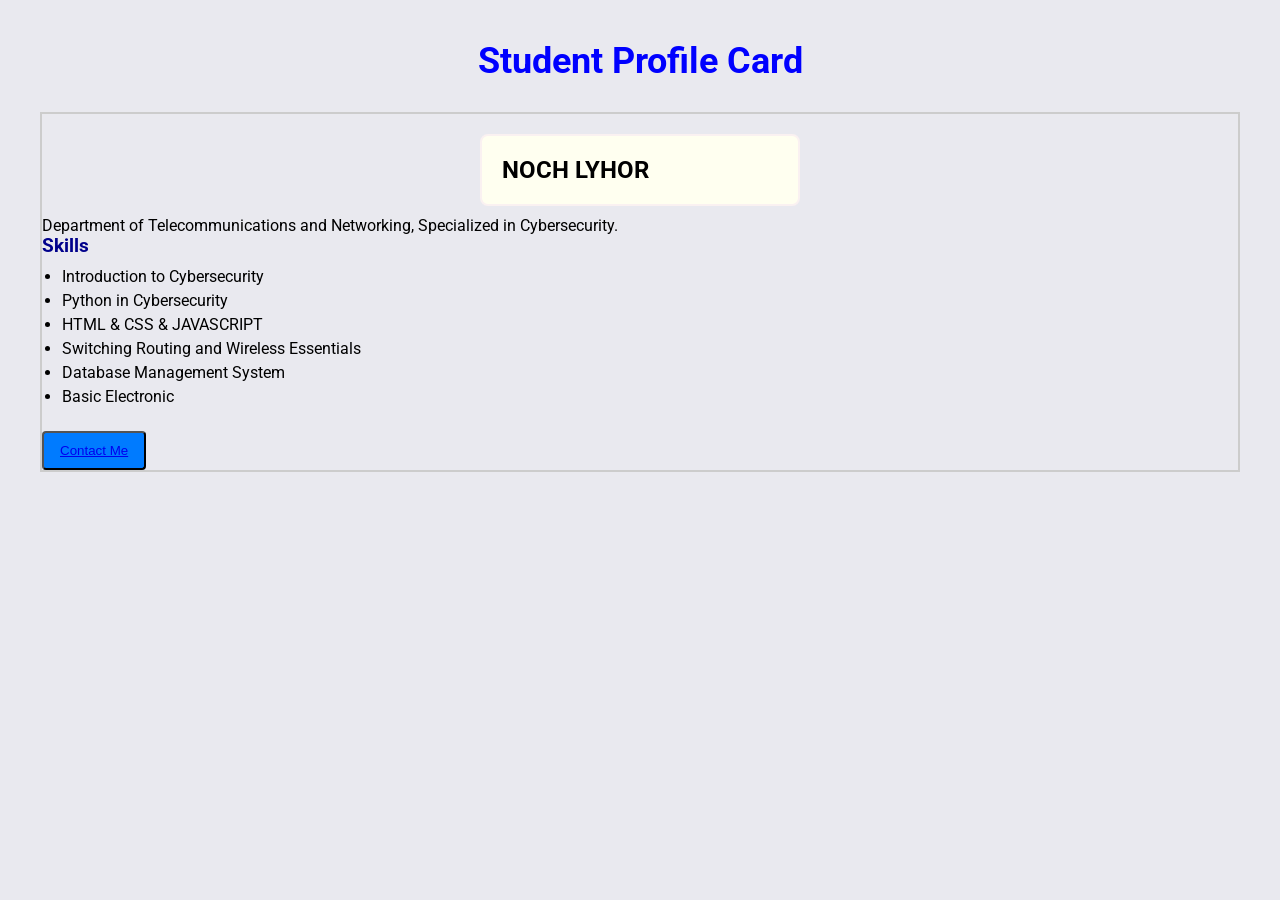
<file: HOMEWORK WEEK2/index.html>
<!DOCTYPE html>
<html lang="en">
<head>
    <meta charset="UTF-8">
    <meta name="viewport" content="width=device-width, initial-scale=1.0">
    <title>Student Profile Card</title>
    <link rel="stylesheet" href="style.css">
</head>
<body>
    <header>
        <h1>Student Profile Card</h1>
    </header>
    <article class="profile-card">
        <h2>NOCH LYHOR</h2>
        <p class="Bio"> Department of Telecommunications and Networking, Specialized in Cybersecurity.</p>

        <section>
            <h3>Skills</h3>
            <ul>
                <li>Introduction to Cybersecurity</li>
                <li>Python in Cybersecurity</li>
                <li>HTML & CSS & JAVASCRIPT</li>
                <li>Switching Routing and Wireless Essentials</li>
                <li>Database Management System</li>
                <li>Basic Electronic</li>
                </ul>
        </section>
        <button id="contact-btn"><a href="https://t.me/Horr22December">Contact Me</a>
            
        </button>
        </article>
        </body>
        </html>
</file>
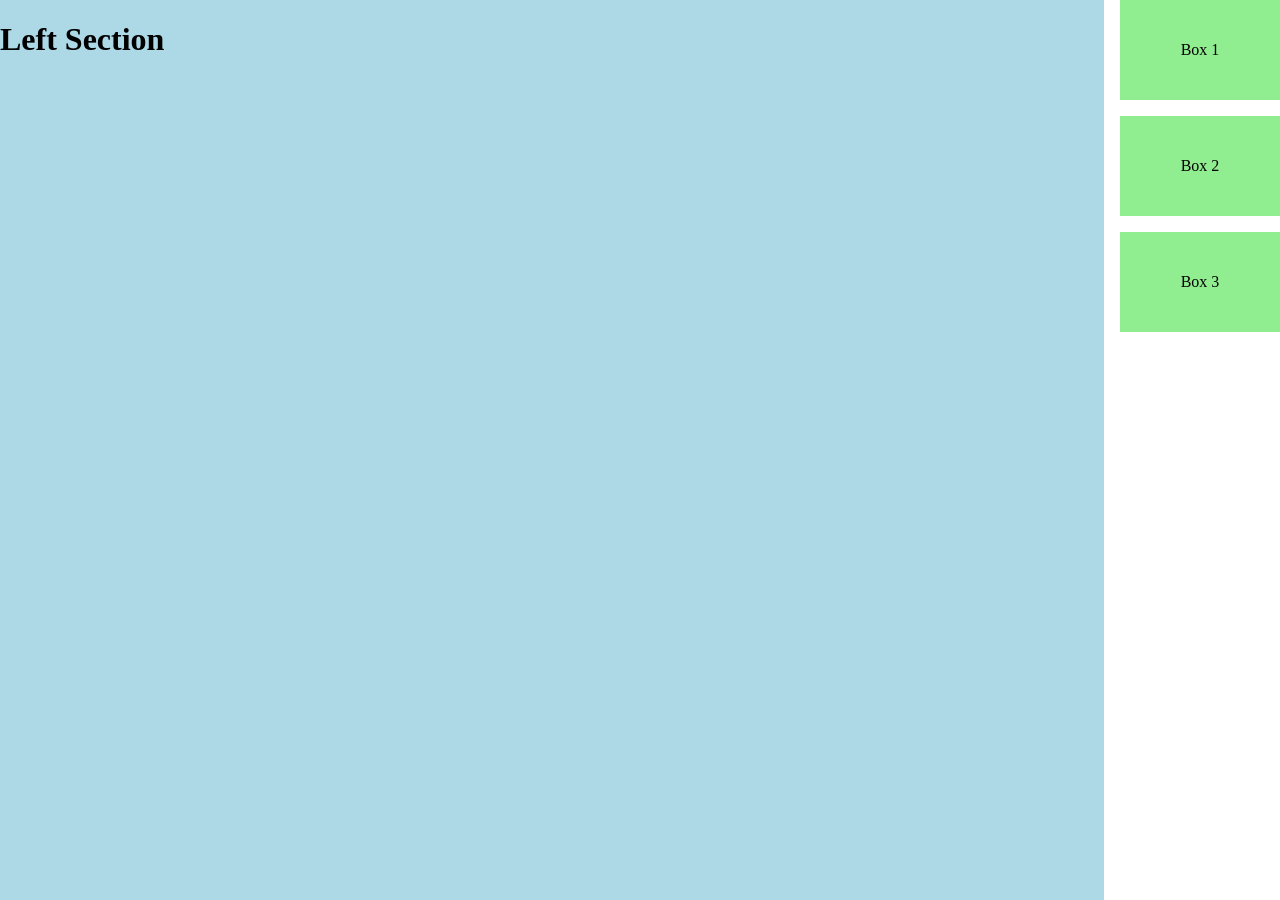
<file: HOMEWORK WEEK3/HOMEWOEK/index.html>
<!DOCTYPE html>
<html lang="en">
<head>
    <meta charset="UTF-8">
    <meta name="viewport" content="width=device-width, initial-scale=1.0">
    <title>CSS Flexbox HomwWork</title>
    <link rel="stylesheet" href="style.css">
</head>
<body>
    <div class="container">
        <div class="left-section">
            <h1>Left Section</h1>
        </div>
        <div class="right-section">
            <div class="box">Box 1</div>
            <div class="box">Box 2</div>
            <div class="box">Box 3</div>
            </div>
            </div>
    
</body>
</html>
</file>
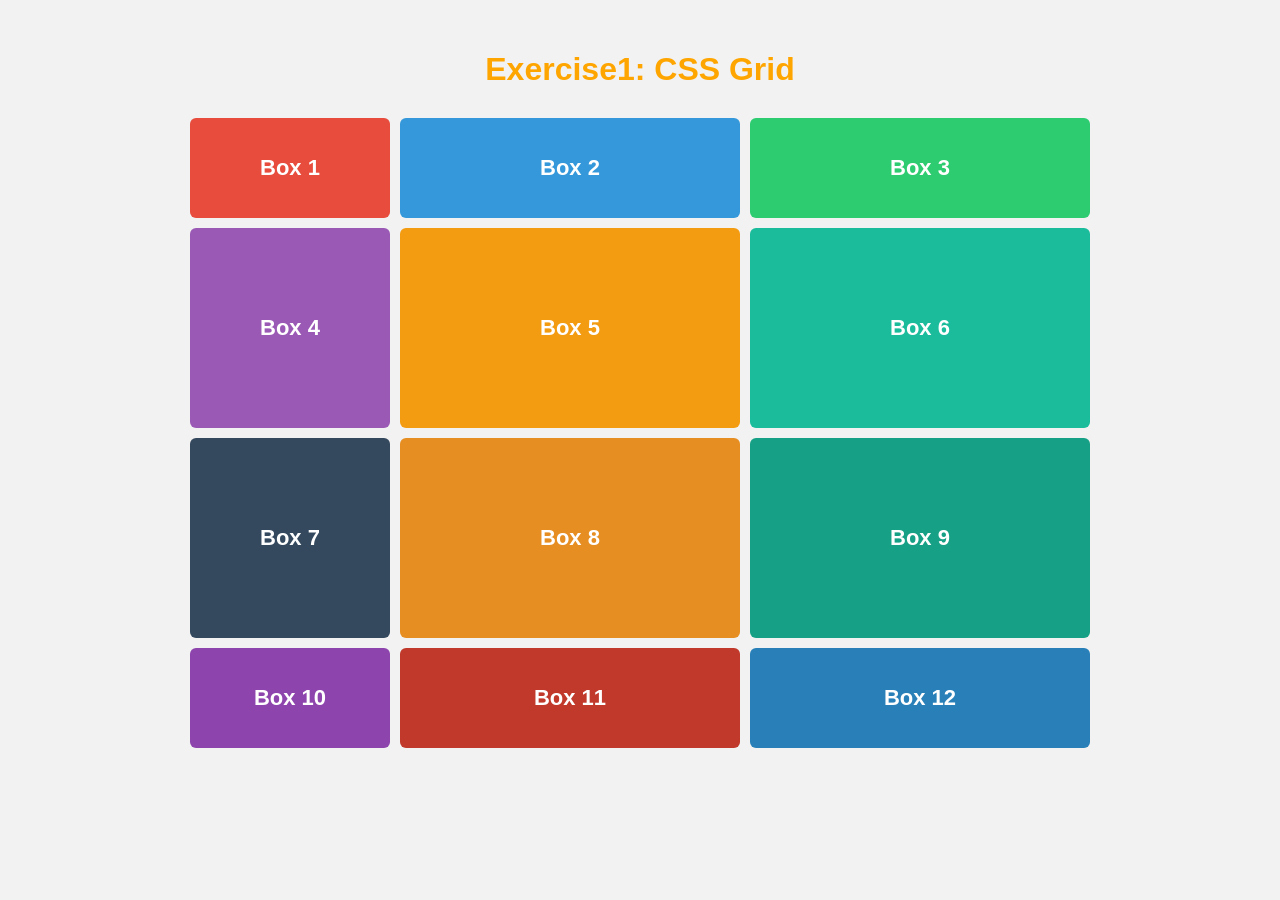
<file: HOMEWORK WEEK3/PRACTICE EXERCISE1/index.html>
<!DOCTYPE html>
<html lang="en">
<head>
    <meta charset="UTF-8">
    <meta name="viewport" content="width=device-width, initial-scale=1.0">
    <title>Exercise1 - CSS Grids</title>
    <link rel="stylesheet" href="style.css">
</head>
<body>
    <h1>Exercise1: CSS Grid</h1>
    <div class="grid-container">
        <div class="box box-1">Box 1</div>
        <div class="box box-2">Box 2</div>
        <div class="box box-3">Box 3</div>
        <div class="box box-4">Box 4</div>
        <div class="box box-5">Box 5</div>
        <div class="box box-6">Box 6</div>
        <div class="box box-7">Box 7</div>
        <div class="box box-8">Box 8</div>
        <div class="box box-9">Box 9</div>
        <div class="box box-10">Box 10</div>
        <div class="box box-11">Box 11</div>
        <div class="box box-12">Box 12</div>
    
</body>
</html>
</file>
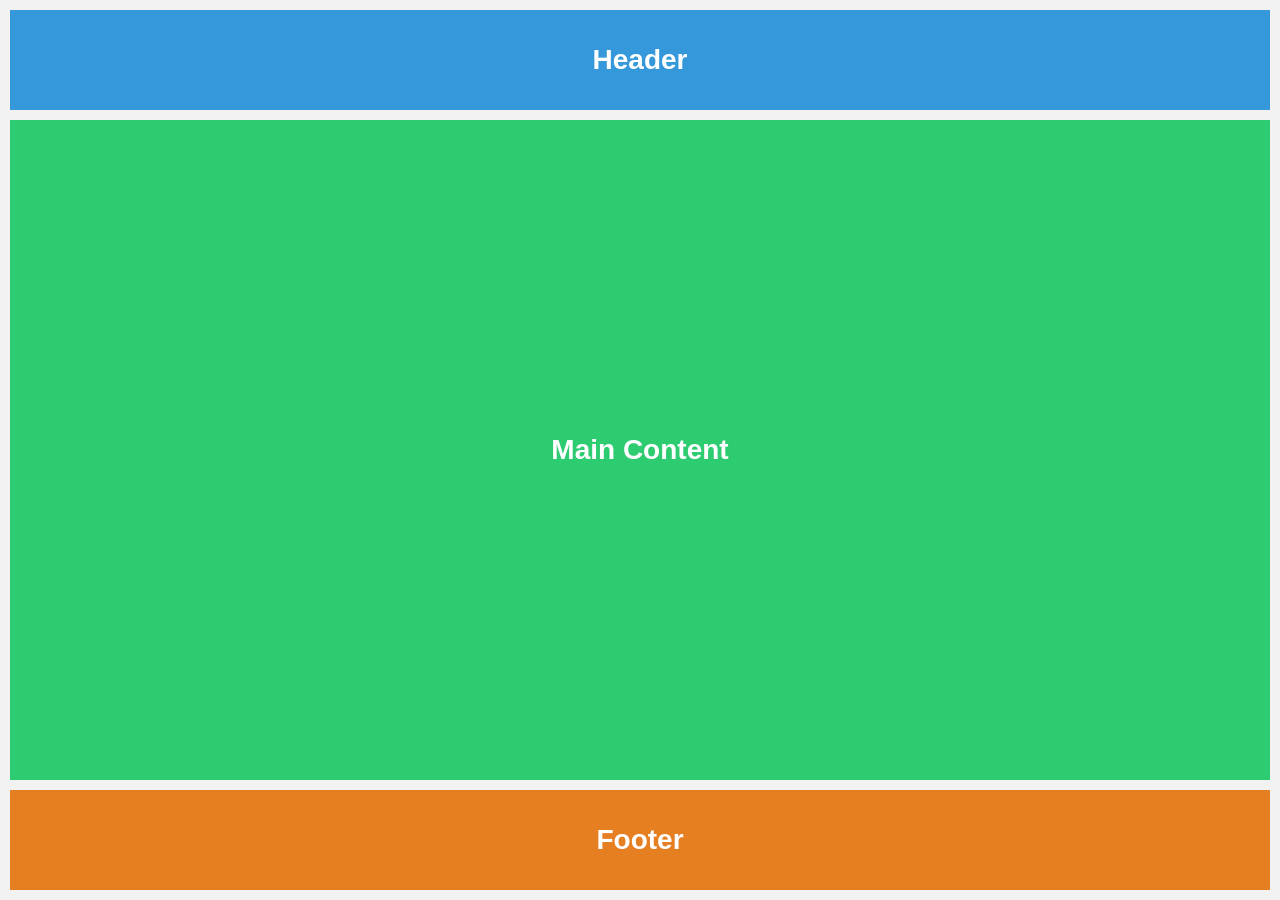
<file: HOMEWORK WEEK3/PRACTICE EXERCISE2/index.html>
<!DOCTYPE html>
<html lang="en">
<head>
    <meta charset="UTF-8">
    <meta name="viewport" content="width=device-width, initial-scale=1.0">
    <title>Exercise 2 - Flexbox</title>
    <link rel="stylesheet" href="style.css">
</head>
<body>
    <div class="page-container">
        <header class="header">
            Header
            </header>
            <main class="main-content">
                Main Content
                </main>
                <footer class="footer">
                    Footer
                    </footer>
                    </div>
    
</body>
</html>
</file>
<file: HOMEWORK WEEK2/style.css>
@import url('https://fonts.googleapis.com/css2?family=Roboto&display=swap');
* {
    margin: 0;
    padding: 0;
    box-sizing: border-box;
}
body {
    background-color: rgb(233, 233, 239);
    font-family: 'Roboto' , sans-serif;
    padding: 40px;
}
h1 {
    text-align: center;
    font-size: 36px;
    color:blue;
    margin-bottom: 30px;
}
h3 {
    color:darkblue;
    margin-bottom: 10px;
}
.profile-card h2 {
    width: 320px;
    margin: 20px auto;
    padding: 20px;
    border: 2px solid #faf1f1;
    border-radius: 8px;
    background-color:ivory;
}
.profile-card{
border: 2px solid #ccc;
}
.profile-card h2{
margin-bottom: 10px;
}
.bio {
    color: #555;
    font-size: 16px;
    margin-bottom: 15px;
}
.profile-card ul{
    margin-left: 20px;
    margin-bottom: 15px;
}
.profile-card li{
    margin-bottom: 5px;
}
#contact-btn {
    background: #007bff;
    color: white;
    border: note;
    padding: 10px 16px;
    border-radius: 4px;
    cursor: pointer;
    margin-top: 10px;
}
#contact-btn:hover {
    background: #0056b3;
}
</file>
<file: HOMEWORK WEEK3/HOMEWOEK/style.css>
body {
    margin: 0;
}
.container {
    display: flex;
    gap: 1em;
    width: 100%;
}
.left-section {
    flex-grow: 1;
    background-color: lightblue;
    min-height: 100vh;
}
.right-section {
    width: 10em;
    display: flex;
    flex-direction: column;
    gap: 1em;
}
.box {
    height: 100px;
    background-color: lightgreen;
    display: flex;
    justify-content: center;
    align-items: center;
}
</file>
<file: HOMEWORK WEEK3/PRACTICE EXERCISE1/style.css>
* {
    box-sizing: border-box;
}
body {
    margin: 0;
    padding: 30px;
    font-family: Arial, sans-serif;
    background-color: #f2f2f2;
}
h1 {
    text-align: center;
    color: orange;
    margin-bottom: 30px;
}
.grid-container {
    display: grid;
    grid-template-columns: 200px 1fr 1fr;
    grid-template-rows: 100px 200px 200px 100px;
    gap: 10px;
    max-width: 900px;
    margin: 0 auto;
}
.box {
    display: grid;
    place-items: center;
    color: white;
    font-size: 22px;
    font-weight: bold;
    border-radius: 6px;
}
.box-1 {
    background-color: #e74c3c;
}
.box-2 {
    background-color: #3498db;
}
.box-3 {
    background-color: #2ecc71;
}
.box-4 {
    background-color: #9b59b6;
}
.box-5 {
    background-color: #f39c12;
}
.box-6 {
    background-color: #1abc9c;
}
.box-7 {
    background-color: #34495e;
}
.box-8 {
    background-color: #e68e22;
}
.box-9 {
    background-color: #16a085;
}
.box-10 {
    background-color: #8e44ad;
}
.box-11 {
    background-color: #c0392b;
}
.box-12 {
    background-color: #2980b9;
}
</file>
<file: HOMEWORK WEEK3/PRACTICE EXERCISE2/style.css>
* {
    box-sizing: border-box;
}
body {
    height: 100%;
}
body {
    margin: 0;
    font-family: Arial, sans-serif;
    background-color: #f2f2f2;
}
.page-container {
    display: flex;
    flex-direction: column;
    gap: 10px;
    height: 100vh;
    padding: 10px;
}
.header {
    height: 100px;
    display: grid;
    place-items: center;
    color: white;
    font-size: 28px;
    font-weight: bold;
    background-color: #3498db;
}
.main-content {
    flex-grow: 1;
    display: grid;
    place-items: center;
    color: white;
    font-size: 28px;
    font-weight: bold;
    background-color: #2ecc71;
}
.footer {
    height: 100px;
    display: grid;
    place-items: center;
    color: white;
    font-size: 28px;
    font-weight: bold;
    background-color: #e67e22;
}
</file>
